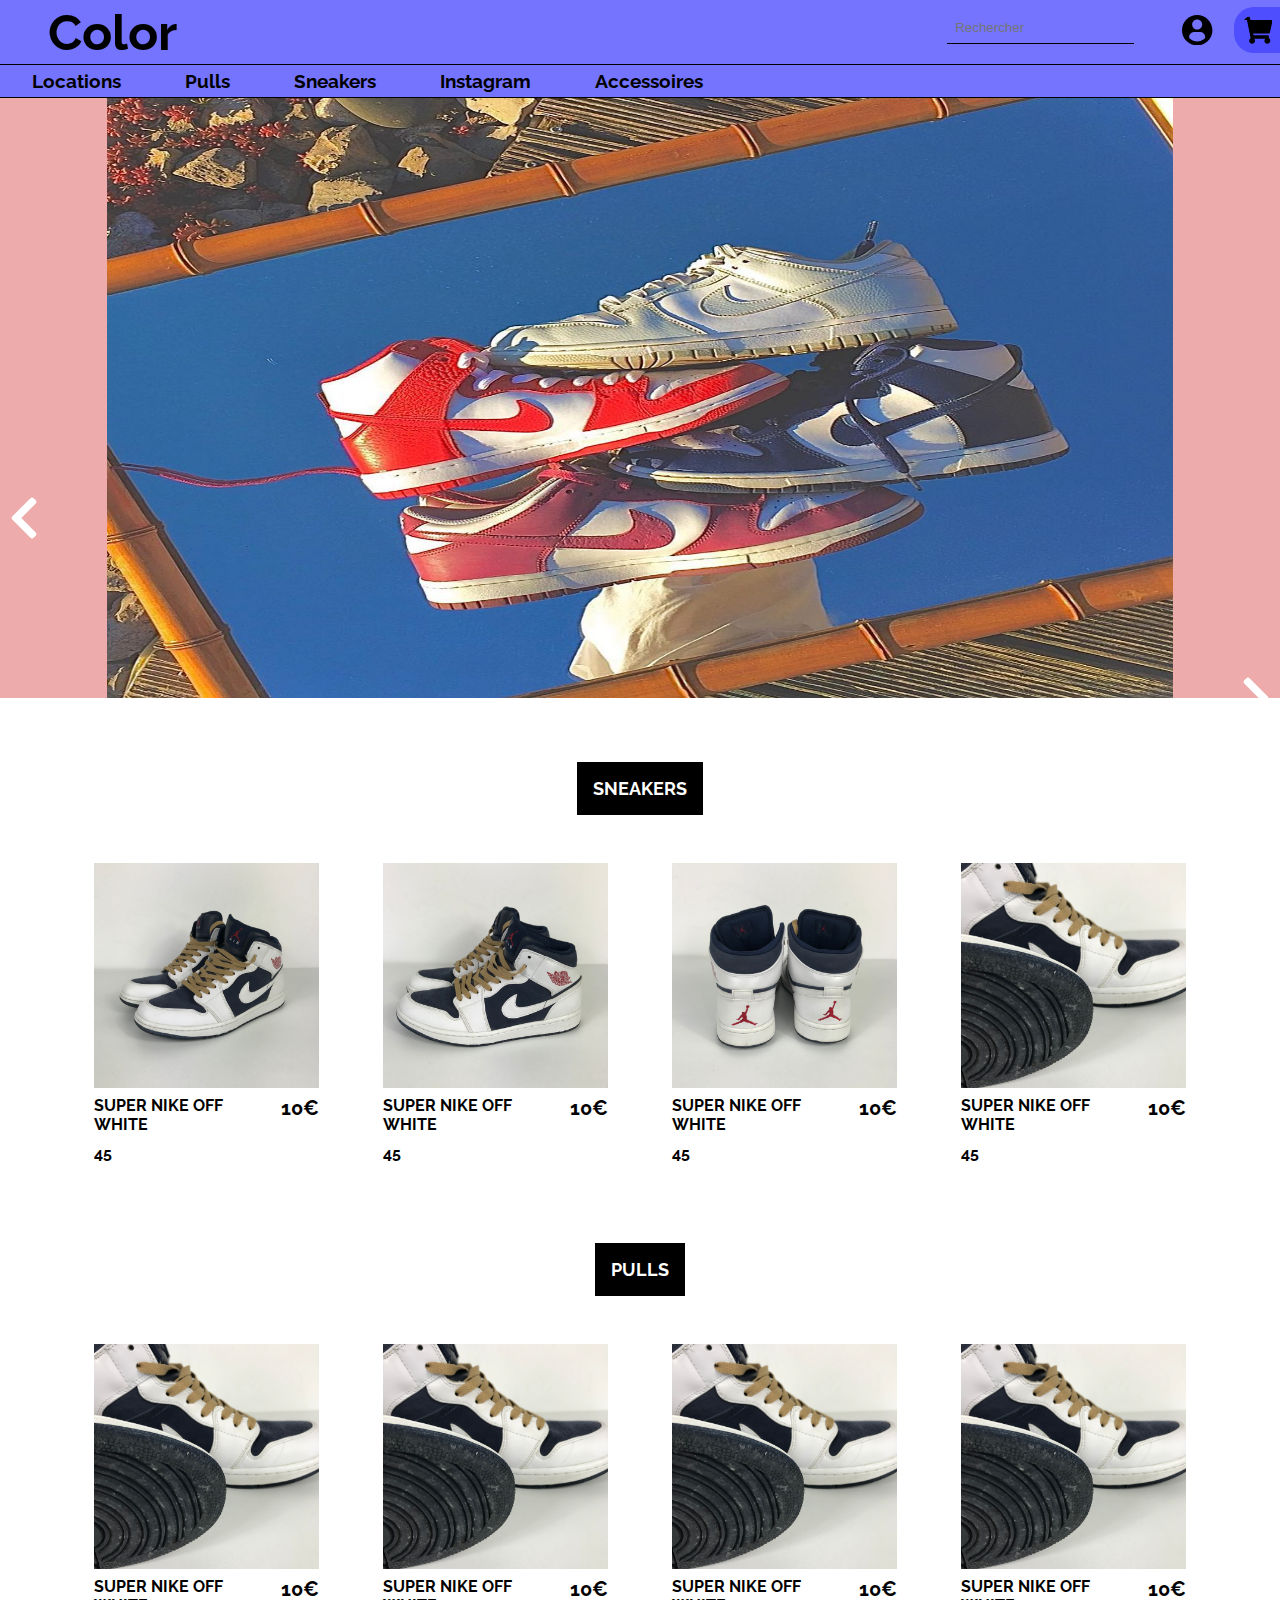
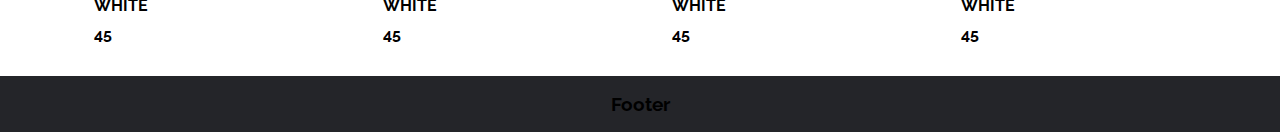
<file: website/index.html>
<html lang="fr">

<head>
    <meta http-equiv="content-type" content="text/html; charset=UTF-8">
    <meta charset="UTF-8">
    <meta http-equiv="X-UA-Compatible" content="IE=edge">
    <meta name="viewport" content="width=device-width, initial-scale=1.0">

    <link rel="stylesheet" href="css/content.css">
    <link rel="stylesheet" href="css/header.css">
    <link rel="icon" href="assets/logo.png" type="png">

    <title>ColorViintage</title>
</head>

<body>
    <header>
        <div class="top-navbar">

            <p>Color</p>

            <div class="right">
                <input type="text" placeholder="Rechercher">

                <div class="navbar-icon">
                    <svg version="1.1" class="account-icon" xmlns="http://www.w3.org/2000/svg"
                        xmlns:xlink="http://www.w3.org/1999/xlink" x="0px" y="0px" width="45.532px" height="45.532px"
                        viewBox="0 0 45.532 45.532" style="enable-background:new 0 0 45.532 45.532"
                        xml:space="preserve">
                        <g>
                            <path d="M22.766,0.001C10.194,0.001,0,10.193,0,22.766s10.193,22.765,22.766,22.765c12.574,0,22.766-10.192,22.766-22.765
                            S35.34,0.001,22.766,0.001z M22.766,6.808c4.16,0,7.531,3.372,7.531,7.53c0,4.159-3.371,7.53-7.531,7.53
                            c-4.158,0-7.529-3.371-7.529-7.53C15.237,10.18,18.608,6.808,22.766,6.808z M22.761,39.579c-4.149,0-7.949-1.511-10.88-4.012
                            c-0.714-0.609-1.126-1.502-1.126-2.439c0-4.217,3.413-7.592,7.631-7.592h8.762c4.219,0,7.619,3.375,7.619,7.592
                            c0,0.938-0.41,1.829-1.125,2.438C30.712,38.068,26.911,39.579,22.761,39.579z" />
                        </g>
                        <g></g>
                        <g></g>
                        <g></g>
                        <g></g>
                        <g></g>
                        <g></g>
                        <g></g>
                        <g></g>
                        <g></g>
                        <g></g>
                        <g></g>
                        <g></g>
                        <g></g>
                        <g></g>
                        <g></g>
                    </svg>
                    <svg aria-hidden="true" focusable="false" data-prefix="fas" data-icon="shopping-cart"
                        class="shopping-cart" role="img" xmlns="http://www.w3.org/2000/svg" viewBox="0 0 576 512">
                        <path fill="currentColor"
                            d="M528.12 301.319l47.273-208C578.806 78.301 567.391 64 551.99 64H159.208l-9.166-44.81C147.758 8.021 137.93 0 126.529 0H24C10.745 0 0 10.745 0 24v16c0 13.255 10.745 24 24 24h69.883l70.248 343.435C147.325 417.1 136 435.222 136 456c0 30.928 25.072 56 56 56s56-25.072 56-56c0-15.674-6.447-29.835-16.824-40h209.647C430.447 426.165 424 440.326 424 456c0 30.928 25.072 56 56 56s56-25.072 56-56c0-22.172-12.888-41.332-31.579-50.405l5.517-24.276c3.413-15.018-8.002-29.319-23.403-29.319H218.117l-6.545-32h293.145c11.206 0 20.92-7.754 23.403-18.681z">
                        </path>
                    </svg>
                </div>
            </div>
        </div>
        <div class="navbar">
            <div class="navbar-text">
                <a href="#">Locations</a>
                <a href="#">Pulls</a>
                <a href="#">Sneakers</a>
                <a href="#">Instagram</a>
                <a href="#">Accessoires</a>
            </div>
        </div>

    </header>
    <div class="content">



        <div class="diapo">
            <svg aria-hidden="true" focusable="false" data-prefix="fas" data-icon="chevron-left" class="right-arrow"
                role="img" xmlns="http://www.w3.org/2000/svg" viewBox="0 0 320 512">
                <path fill="currentColor"
                    d="M34.52 239.03L228.87 44.69c9.37-9.37 24.57-9.37 33.94 0l22.67 22.67c9.36 9.36 9.37 24.52.04 33.9L131.49 256l154.02 154.75c9.34 9.38 9.32 24.54-.04 33.9l-22.67 22.67c-9.37 9.37-24.57 9.37-33.94 0L34.52 272.97c-9.37-9.37-9.37-24.57 0-33.94z">
                </path>
            </svg>
            <img src="assets/diapo_3.jpg" class="active">
            <img src="assets/diapo_2.jpg">
            <img src="assets/diapo_1.jpg">
            <svg aria-hidden="true" focusable="false" data-prefix="fas" data-icon="chevron-right" class="left-arrow"
                role="img" xmlns="http://www.w3.org/2000/svg" viewBox="0 0 320 512">
                <path fill="currentColor"
                    d="M285.476 272.971L91.132 467.314c-9.373 9.373-24.569 9.373-33.941 0l-22.667-22.667c-9.357-9.357-9.375-24.522-.04-33.901L188.505 256 34.484 101.255c-9.335-9.379-9.317-24.544.04-33.901l22.667-22.667c9.373-9.373 24.569-9.373 33.941 0L285.475 239.03c9.373 9.372 9.373 24.568.001 33.941z">
                </path>
            </svg>
        </div>

        <h2 class="title-line">SNEAKERS</h2>
        <!-- Ligne de card (annonces) -->
        <div class="line">
            <div class="card">
                <img src="assets/IMG_6171.jpg" alt="titre-chaussure">
                <div class="bottom">
                    <div class="informations">
                        <p>SUPER NIKE OFF WHITE</p>
                        <p>45</p>
                    </div>
                    <div class="prix-panier">
                        <p>10€</p>
                    </div>
                </div>
            </div>

            <div class="card">
                <img src="assets/IMG_6172.jpg" alt="titre-chaussure">
                <div class="bottom">
                    <div class="informations">
                        <p>SUPER NIKE OFF WHITE</p>
                        <p>45</p>
                    </div>
                    <div class="prix-panier">
                        <p>10€</p>
                    </div>
                </div>
            </div>

            <div class="card">
                <img src="assets/IMG_6173.jpg" alt="titre-chaussure">
                <div class="bottom">
                    <div class="informations">
                        <p>SUPER NIKE OFF WHITE</p>
                        <p>45</p>
                    </div>
                    <div class="prix-panier">
                        <p>10€</p>
                    </div>
                </div>
            </div>

            <div class="card">
                <img src="assets/IMG_6174.jpg" alt="titre-chaussure">
                <div class="bottom">
                    <div class="informations">
                        <p>SUPER NIKE OFF WHITE</p>
                        <p>45</p>
                    </div>
                    <div class="prix-panier">
                        <p>10€</p>
                    </div>
                </div>
            </div>
        </div>

        <h2 class="title-line">PULLS</h2>
        <!-- Ligne de card (annonces) -->
        <div class="line">
            <div class="card">
                <img src="assets/IMG_6174.jpg" alt="titre-chaussure">
                <div class="bottom">
                    <div class="informations">
                        <p>SUPER NIKE OFF WHITE</p>
                        <p>45</p>
                    </div>
                    <div class="prix-panier">
                        <p>10€</p>
                    </div>
                </div>
            </div>

            <div class="card">
                <img src="assets/IMG_6174.jpg" alt="titre-chaussure">
                <div class="bottom">
                    <div class="informations">
                        <p>SUPER NIKE OFF WHITE</p>
                        <p>45</p>
                    </div>
                    <div class="prix-panier">
                        <p>10€</p>
                    </div>
                </div>
            </div>

            <div class="card">
                <img src="assets/IMG_6174.jpg" alt="titre-chaussure">
                <div class="bottom">
                    <div class="informations">
                        <p>SUPER NIKE OFF WHITE</p>
                        <p>45</p>
                    </div>
                    <div class="prix-panier">
                        <p>10€</p>
                    </div>
                </div>
            </div>

            <div class="card">
                <img src="assets/IMG_6174.jpg" alt="titre-chaussure">
                <div class="bottom">
                    <div class="informations">
                        <p>SUPER NIKE OFF WHITE</p>
                        <p>45</p>
                    </div>
                    <div class="prix-panier">
                        <p>10€</p>
                    </div>
                </div>
            </div>
        </div>
    </div>


    <footer>
        <p>Footer</p>
    </footer>

</body>
<script src="js/script.js"></script>

</html>
</file>
<file: website/css/content.css>
@import url("https://fonts.googleapis.com/css2?family=Raleway:wght@700&display=swap");
body {
  display: flex;
  margin: 0;
  flex-direction: column;
  font-family: "Raleway", sans-serif;
  font-weight: bold;
  font-size: larger;
  background-repeat: no-repeat;
  background-size: 100%;
}

.content {
  display: flex;
  flex-direction: column;
  align-items: center;
  justify-content: flex-start;
  padding-bottom: 1rem;
}

.lead {
  width: 100%;
}

.diapo {
  height: 600px;
  width: 100%;
  background-color: rgba(226, 117, 117, 0.61);
  display: flex;
  align-items: center;
  justify-content: space-between;
}
.diapo img {
  height: 100%;
  aspect-ratio: 1.7777777778;
  display: none;
}
.diapo .active {
  display: block;
  animation: fade 0.8s;
}
.diapo svg {
  position: absolute;
  color: white;
  width: 3rem;
  height: 3rem;
  position: relative;
}
.diapo .left-arrow {
  top: 50%;
  left: 0;
}
.diapo .right-arrow {
  right: 0;
  top: 20%;
}

@keyframes fade {
  from {
    opacity: 0;
  }
  to {
    opacity: 1;
  }
}
.title-line {
  margin-bottom: 2rem;
  margin-top: 4rem;
  background-color: black;
  color: white;
  padding: 1rem;
  font-size: large;
}

.line {
  display: grid;
  margin-top: 1rem;
  margin-bottom: 1rem;
  grid-template-columns: repeat(4, 225px);
  width: 100%;
  align-items: center;
  justify-content: center;
  column-gap: 5%;
}

.card {
  display: flex;
  flex-direction: column;
  align-items: center;
  justify-content: center;
  height: 300px;
  min-width: 225px;
  width: 225px;
  color: black;
  transition: ease 0.2s;
  cursor: pointer;
}
.card img {
  width: 100%;
  aspect-ratio: 1;
  align-items: center;
  justify-content: center;
}
.card .bottom {
  display: flex;
  flex-direction: row;
  align-items: flex-start;
  justify-content: space-between;
  width: 100%;
  height: 25%;
  margin-top: 0.5rem;
}
.card .bottom p {
  margin: 0;
}
.card .informations {
  display: flex;
  flex-direction: column;
  align-items: flex-start;
  justify-content: space-between;
  font-size: 1rem;
  height: 100%;
  width: 75%;
}
.card .prix-panier {
  display: flex;
  flex-direction: column;
  align-items: flex-end;
  justify-content: space-between;
  font-size: 20px;
  height: 100%;
  width: 25%;
}
.card .prix-panier svg {
  height: 40%;
  color: #3d3d3d;
}

.card:hover {
  transition: ease 0.5s;
  background-color: rgba(102, 102, 102, 0.418);
}

footer {
  background-color: #242529;
  display: flex;
  align-items: center;
  justify-content: center;
  height: 3.5rem;
}

/*# sourceMappingURL=content.css.map */
</file>
<file: website/css/header.css>
header {
  z-index: 10;
  display: flex;
  flex-direction: column;
  width: 100%;
  border-style: none none solid;
  border-color: black;
  border-width: 1px;
  background-size: 100%;
  background-color: #7474ff;
  position: sticky;
  top: 0;
}
header p {
  color: black;
}
header a {
  color: black;
  text-decoration: none;
}
header img {
  width: 6rem;
  position: absolute;
}

.top-navbar {
  width: 100%;
  height: 4rem;
  display: flex;
  flex-direction: row;
  justify-content: space-between;
  align-items: center;
  border-bottom: 1px solid black;
}
.top-navbar .navbar-icon {
  flex-direction: row;
}
.top-navbar .navbar-icon svg {
  width: 1.9rem;
  height: 1.9rem;
  margin-left: 1rem;
  cursor: pointer;
}
.top-navbar .navbar-icon .account-icon {
  margin-bottom: 0.5rem;
}
.top-navbar .navbar-icon .shopping-cart {
  background-color: #4e4eff;
  border-radius: 20px 0 0 20px;
  box-shadow: inset black 10px;
  padding: 0.5rem;
}
.top-navbar .right {
  display: flex;
  flex-direction: row;
  justify-content: flex-end;
  align-items: center;
}
.top-navbar input {
  border: black 1px;
  border-style: none none solid;
  height: 2rem;
  padding-left: 0.5rem;
  background-color: transparent;
  outline: none;
  margin-left: 2rem;
  margin-right: 2rem;
  margin-bottom: 0.5rem;
}
.top-navbar p {
  font-size: 50px;
  margin-left: 3rem;
}

.navbar {
  width: 100%;
  height: 2rem;
  display: flex;
  align-items: center;
  justify-content: flex-start;
}

.navbar-text {
  display: flex;
  flex: row;
}
.navbar-text p {
  margin-left: 1rem;
  margin-right: 1rem;
}
.navbar-text a {
  margin-left: 2rem;
  margin-right: 2rem;
}

/*# sourceMappingURL=header.css.map */
</file>
